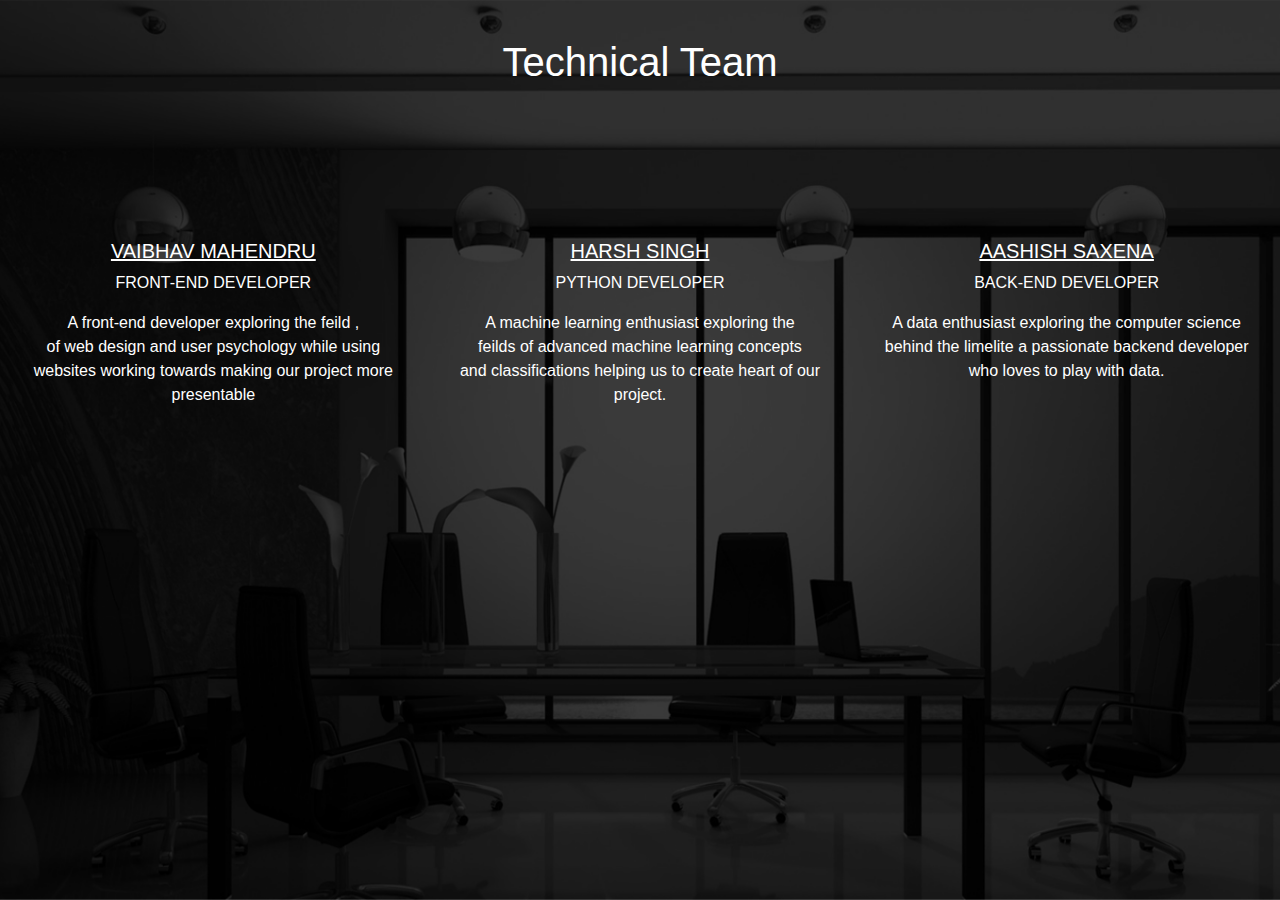
<file: team.html>
<!DOCTYPE html>
<html lang="en">
  <head>
   
    <meta charset="utf-8">
    <meta name="viewport" content="width=device-width, initial-scale=1, shrink-to-fit=no">

    
    <link rel="stylesheet" href="https://maxcdn.bootstrapcdn.com/bootstrap/4.0.0/css/bootstrap.min.css" integrity="sha384-Gn5384xqQ1aoWXA+058RXPxPg6fy4IWvTNh0E263XmFcJlSAwiGgFAW/dAiS6JXm" crossorigin="anonymous">

    <link rel="stylesheet" href="https://cdnjs.cloudflare.com/ajax/libs/font-awesome/4.7.0/css/font-awesome.min.css"> 


	  <link rel = "stylesheet" href = "team.css"> 

    </head>
    <body> 
      <div class="container-fluid">
       <h1> Technical Team</h1>	
    	<div class="row">
    		<div class="col-sm-4">
    			<h3> Vaibhav Mahendru</h3>
    			<p class="role"> FRONT-END DEVELOPER</p>
    			<p>A front-end developer exploring the feild ,<br> of web design and user psychology while using <br> websites working towards making our project more presentable</p>
    		</div>
    		<div class="col-sm-4">
    			<h3> Harsh singh </h3>
    			<p class="role"> PYTHON DEVELOPER</p>
    			<p>A machine learning enthusiast exploring the <br> feilds of advanced machine learning concepts <br> and classifications helping us to create  heart of our project.</p>
    		</div>
    		<div class="col-sm-4">
    			<h3> Aashish Saxena</h3>
    			<p class="role"> BACK-END DEVELOPER</p>
    		<p>A data enthusiast exploring the computer science <br> behind the limelite a passionate backend developer <br> who loves to play with data.</p>
    		</div>
    	</div>
       </div>
</file>
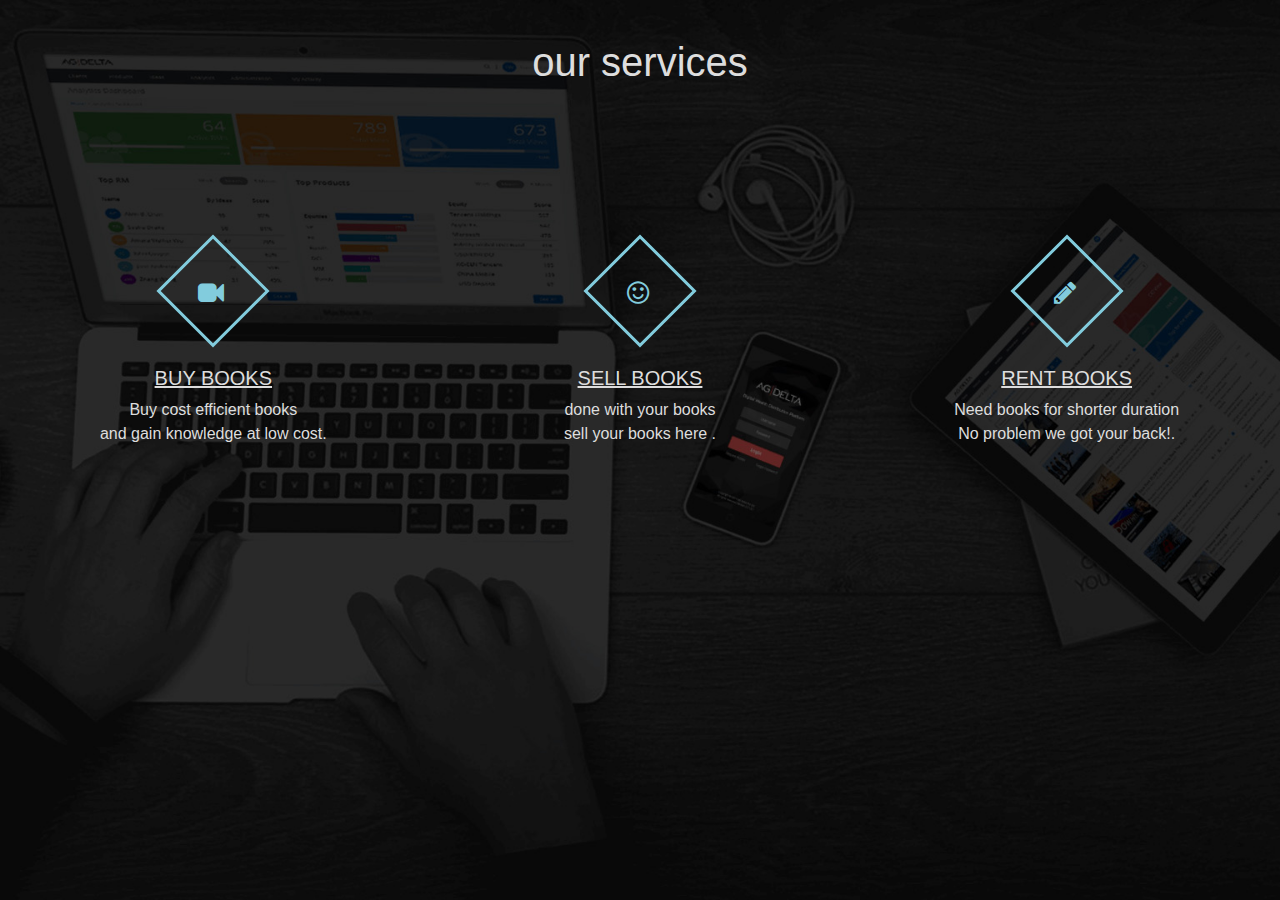
<file: try.html>
<!DOCTYPE html>
<html lang="en">
  <head>
   
    <meta charset="utf-8">
    <meta name="viewport" content="width=device-width, initial-scale=1, shrink-to-fit=no">

    
    <link rel="stylesheet" href="https://maxcdn.bootstrapcdn.com/bootstrap/4.0.0/css/bootstrap.min.css" integrity="sha384-Gn5384xqQ1aoWXA+058RXPxPg6fy4IWvTNh0E263XmFcJlSAwiGgFAW/dAiS6JXm" crossorigin="anonymous">


    <link rel="stylesheet" href="https://cdnjs.cloudflare.com/ajax/libs/font-awesome/4.7.0/css/font-awesome.min.css"> 


	  <link rel = "stylesheet" href = "try.css"> 

    <title> Machine Learning </title>
  </head>
  <body>
        <div class="container-fluid">
        	<h1> our services</h1>
  <div class="row">
    <div class="col-sm-4">
    	<div class="icon">
    	  <i class="fa fa-video-camera" aria-hidden="true"></i>
    	</div>
      <h2> buy Books</h2>
      <p> Buy cost efficient books <br>and gain knowledge at low cost.</p>
    </div>
    <div class="col-sm-4">
    	 <div class="icon">
    		  <i class="fa fa-smile-o" aria-hidden="true"></i>
    	    </div>
      <h2>Sell Books</h2>
      <p> done with your books  <br>sell your books here  .</p>
    </div>
    <div class="col-sm-4">
    	 <div class="icon">
    		  <i class="fa fa-pencil" aria-hidden="true"></i>
    	    </div>
      <h2> Rent books </h2>
      <p>Need books for shorter duration <br> No problem we got your back!.</p>
    </div>
  </div>
</div> 
  </body>
</file>
<file: team.css>
*{
	margin: 0;
	padding: 0;
	box-sizing: border-box;

}
body{background: url(img/final.png) ; 
    background-position: center;
	background-size: cover;
	background-attachment: fixed;
	background-repeat: no-repeat; 
}
h1{
	text-align: center;
	color: #fff;
	margin-top: 3%; 
}
.container-fluid{
	justify-content: center;
	
}
.row{
	text-align: center;
}
.title {
	font-size: 18px;
	text-transform: uppercase;
	color: #fff;
	text-decoration: underline;
	margin-bottom: 2%;
}
.row .col-sm-4{
	color: #fff;
	display: inline-block;
	text-align: center;
	text-decoration: uppercase;
	margin : auto;
	margin-top: 11%;
	
}
img{
	margin: auto;
}

h3{
	font-size: 20px;
	text-decoration: underline;
	text-transform: uppercase;
	margin-top: 5px;	

}
p{
	width: 100%;
}
</file>
<file: try.css>
body{
	background: url(img/p.jpg) ; 
    background-position: center;
	background-size: cover;
	background-attachment: fixed;
	background-repeat: no-repeat; 
}
h1{
	text-align: center;
	color: #ddd;
	margin-top: 3%; 
}
.container-fluid{
	justify-content: center;
	
}
.row{
	text-align: center;
}
.title {
	font-size: 18px;
	text-transform: uppercase;
	color: #ddd;
	text-decoration: underline;
	margin-bottom: 2%;
}
.row .col-sm-4{
	color: #ddd;
	display: inline-block;
	text-align: center;
	text-decoration: uppercase;
	margin : auto;
	margin-top: 11%;
	
}
img{
	margin: auto;
}

h2{
	font-size: 20px;
	text-decoration: underline;
	text-transform: uppercase;
	margin-top: 5px;	

}
p{
	width: 100%;
}
.icon{
	display: inline-block;
	width: 80px;
	height: 80px;
	border: 3px solid #82ccdd;
	color: #82ccdd;
	transform: rotate(45deg);
	margin-bottom: 30px;
	margin-top: 17px;
	transition: 0.3s linear;


}
.icon i{
	line-height: 80px;
	transform: rotate(-45deg);
	font-size: 26px;
}
.row:hover .icon{
	background: #82ccdd;
	color: #ddd;
	cursor: pointer;
}

@media only screen and (max-width: 750px) {
  
 p{
	font-size: 14px;}
 .row{
 	display: block;
 }
	
}
</file>
